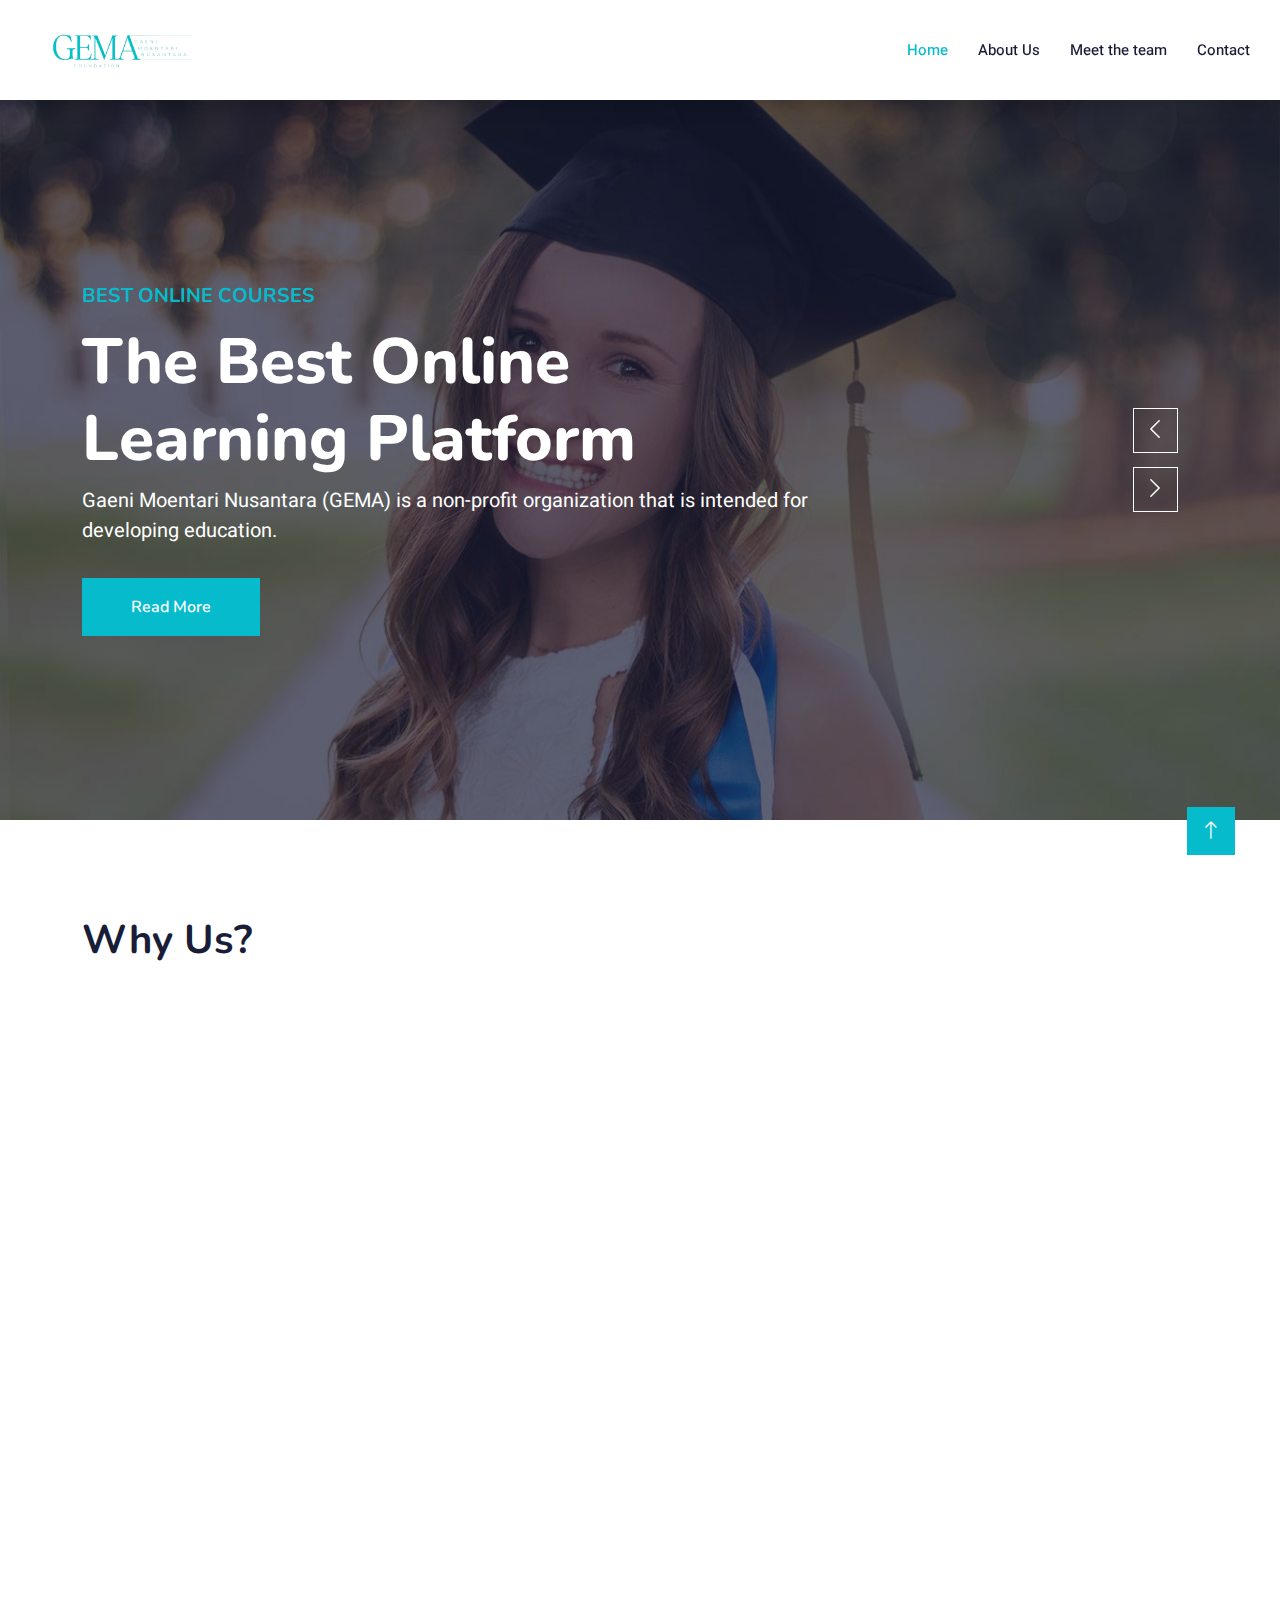
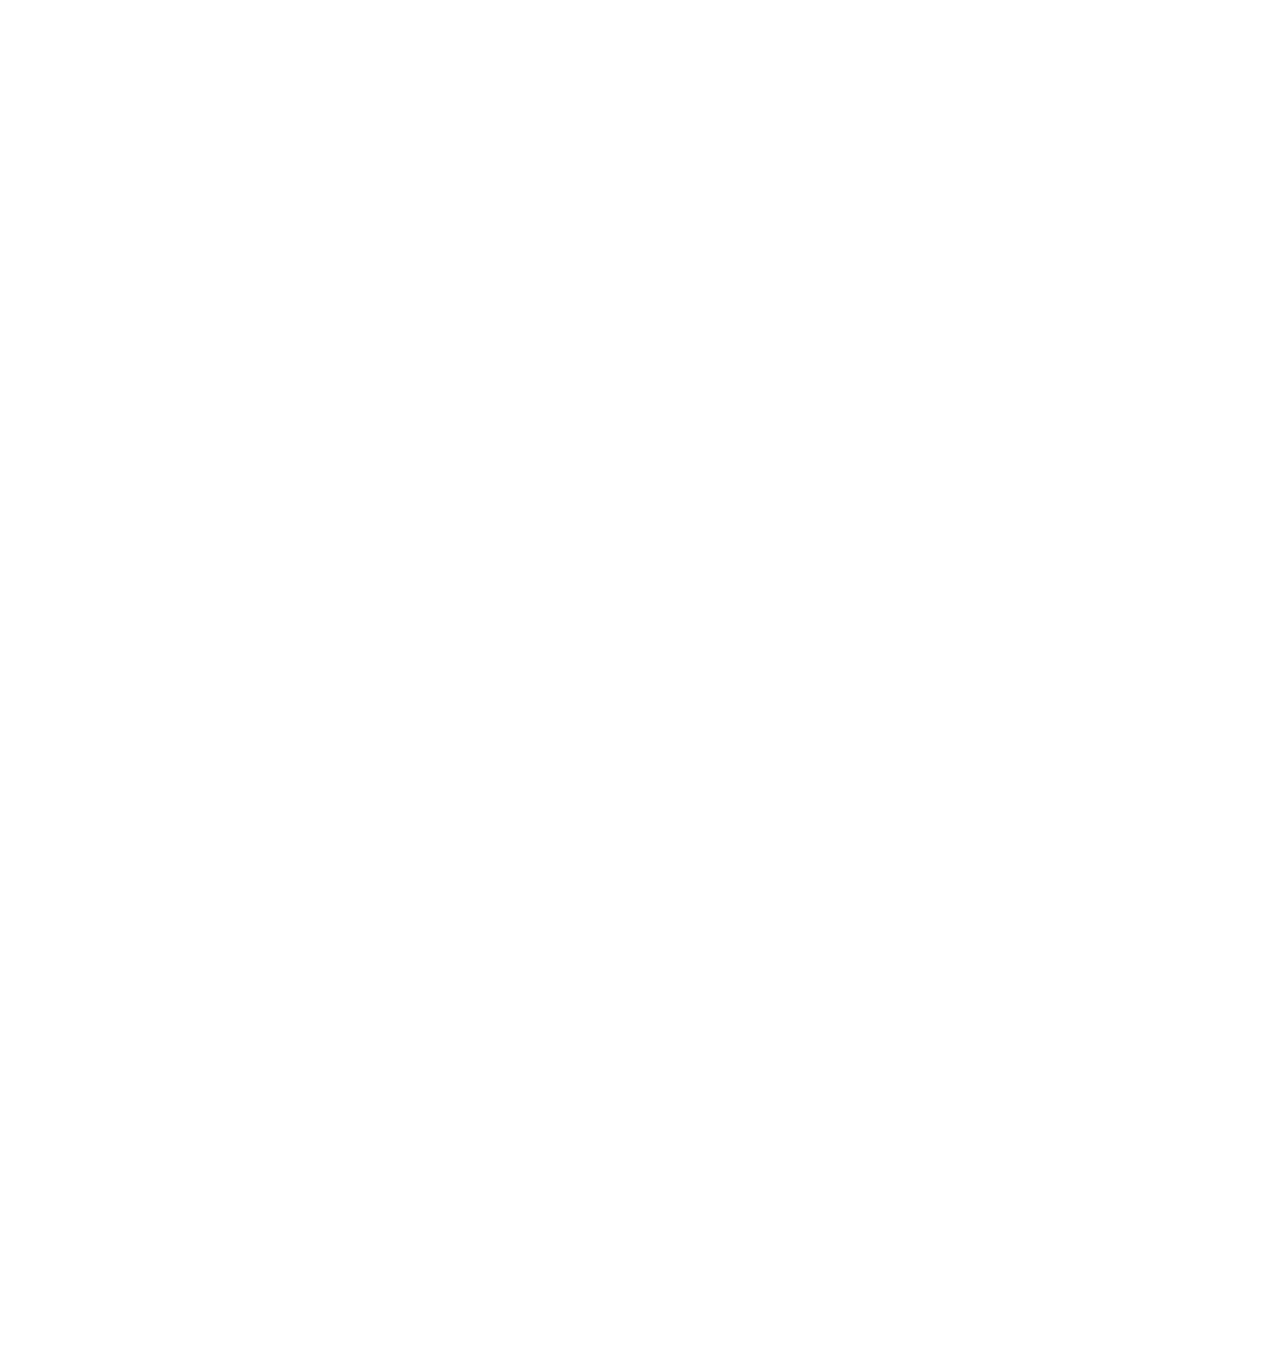
<file: index.html>
<!DOCTYPE html>
<html lang="en">
  <head>
    <meta charset="utf-8" />
    <title>Gema | Home</title>
    <meta content="width=device-width, initial-scale=1.0" name="viewport" />
    <meta content="" name="keywords" />
    <meta content="" name="description" />

    <!-- Favicon -->
    <link href="img/favicon.ico" rel="icon" />

    <!-- Google Web Fonts -->
    <link rel="preconnect" href="https://fonts.googleapis.com" />
    <link rel="preconnect" href="https://fonts.gstatic.com" crossorigin />
    <link
      href="https://fonts.googleapis.com/css2?family=Heebo:wght@400;500;600&family=Nunito:wght@600;700;800&display=swap"
      rel="stylesheet"
    />

    <!-- Icon Font Stylesheet -->
    <link
      href="https://cdnjs.cloudflare.com/ajax/libs/font-awesome/5.10.0/css/all.min.css"
      rel="stylesheet"
    />
    <link
      href="https://cdn.jsdelivr.net/npm/bootstrap-icons@1.4.1/font/bootstrap-icons.css"
      rel="stylesheet"
    />

    <!-- Libraries Stylesheet -->
    <link href="lib/animate/animate.min.css" rel="stylesheet" />
    <link href="lib/owlcarousel/assets/owl.carousel.min.css" rel="stylesheet" />

    <!-- Customized Bootstrap Stylesheet -->
    <link href="css/bootstrap.min.css" rel="stylesheet" />
    <link href="css/style.css" rel="stylesheet" />
  </head>

  <body>
    <!-- Spinner Start -->
    <div
      id="spinner"
      class="show bg-white position-fixed translate-middle w-100 vh-100 top-50 start-50 d-flex align-items-center justify-content-center"
    >
      <div
        class="spinner-border text-primary"
        style="width: 3rem; height: 3rem"
        role="status"
      >
        <span class="sr-only">Loading...</span>
      </div>
    </div>
    <!-- Spinner End -->

    <!-- Navbar Start -->
    <nav
      class="navbar navbar-expand-lg bg-white navbar-light shadow sticky-top p-0"
    >
      <a href="index.html">
        <img
          src="./img/gema.png"
          alt=""
          srcset=""
          class="navbar-brand d-flex align-items-center px-4 px-lg-5"
        />
      </a>
      <button
        type="button"
        class="navbar-toggler me-4"
        data-bs-toggle="collapse"
        data-bs-target="#navbarCollapse"
      >
        <span class="navbar-toggler-icon"></span>
      </button>
      <div class="collapse navbar-collapse" id="navbarCollapse">
        <div class="navbar-nav ms-auto p-4 p-lg-0">
          <a href="index.html" class="nav-item nav-link active">Home</a>
          <a href="about.html" class="nav-item nav-link">About Us</a>
          <a href="team.html" class="nav-item nav-link">Meet the team</a>
          <!-- <div class="nav-item dropdown">
                    <a href="#" class="nav-link dropdown-toggle" data-bs-toggle="dropdown">Pages</a>
                    <div class="dropdown-menu fade-down m-0">
                        <a href="team.html" class="dropdown-item">Our Team</a>
                        <a href="testimonial.html" class="dropdown-item">Testimonial</a>
                        <a href="404.html" class="dropdown-item">404 Page</a>
                    </div>
                </div> -->
          <a href="contact.html" class="nav-item nav-link">Contact</a>
        </div>
        <!-- <a href="" class="btn btn-primary py-4 px-lg-5 d-none d-lg-block">Join Now<i class="fa fa-arrow-right ms-3"></i></a> -->
      </div>
    </nav>
    <!-- Navbar End -->

    <!-- Carousel Start -->
    <div class="container-fluid p-0 mb-5">
      <div class="owl-carousel header-carousel position-relative">
        <div class="owl-carousel-item position-relative">
          <img class="img-fluid" src="img/carousel-1.jpg" alt="" />
          <div
            class="position-absolute top-0 start-0 w-100 h-100 d-flex align-items-center"
            style="background: rgba(24, 29, 56, 0.7)"
          >
            <div class="container">
              <div class="row justify-content-start">
                <div class="col-sm-10 col-lg-8">
                  <h5
                    class="text-primary text-uppercase mb-3 animated slideInDown"
                  >
                    Best Online Courses
                  </h5>
                  <h1 class="display-3 text-white animated slideInDown">
                    The Best Online Learning Platform
                  </h1>
                  <p class="fs-5 text-white mb-4 pb-2">
                    Gaeni Moentari Nusantara (GEMA) is a non-profit organization
                    that is intended for developing education.
                  </p>
                  <a
                    href="#"
                    class="btn btn-primary py-md-3 px-md-5 me-3 animated slideInLeft"
                    >Read More</a
                  >
                  <!-- <a href="" class="btn btn-light py-md-3 px-md-5 animated slideInRight">Join Now</a> -->
                </div>
              </div>
            </div>
          </div>
        </div>
        <div class="owl-carousel-item position-relative">
          <img class="img-fluid" src="img/carousel-2.jpg" alt="" />
          <div
            class="position-absolute top-0 start-0 w-100 h-100 d-flex align-items-center"
            style="background: rgba(24, 29, 56, 0.7)"
          >
            <div class="container">
              <div class="row justify-content-start">
                <div class="col-sm-10 col-lg-8">
                  <h5
                    class="text-primary text-uppercase mb-3 animated slideInDown"
                  >
                    Best Online Courses
                  </h5>
                  <h1 class="display-3 text-white animated slideInDown">
                    Get Educated Online From Your Home
                  </h1>
                  <p class="fs-5 text-white mb-4 pb-2">
                    Learning doesn't have to be face-to-face! GEMA serves an
                    online educational so you can learn anytime and anywhere
                    around the world.
                  </p>
                  <a
                    href="#"
                    class="btn btn-primary py-md-3 px-md-5 me-3 animated slideInLeft"
                    >Read More</a
                  >
                  <!-- <a href="" class="btn btn-light py-md-3 px-md-5 animated slideInRight">Join Now</a> -->
                </div>
              </div>
            </div>
          </div>
        </div>
      </div>
    </div>
    <!-- Carousel End -->

    <!-- Service Start -->
    <div class="container-xxl py-5">
      <div class="container">
        <h1 style="padding-bottom: 20px">Why Us?</h1>
        <div class="row g-4">
          <div class="col-lg-3 col-sm-6 wow fadeInUp" data-wow-delay="0.1s">
            <div class="service-item text-center pt-3">
              <div class="p-4">
                <i class="fa fa-3x fa-graduation-cap text-primary mb-4"></i>
                <h5 class="mb-3">Experienced Instructors</h5>
                <p>
                  Our Instructors are the best when it comes to what they do
                </p>
              </div>
            </div>
          </div>
          <div class="col-lg-3 col-sm-6 wow fadeInUp" data-wow-delay="0.3s">
            <div class="service-item text-center pt-3">
              <div class="p-4">
                <i class="fa fa-3x fa-globe text-primary mb-4"></i>
                <h5 class="mb-3">Online Classes</h5>
                <p>
                  No need to come to the places directly, just click on the link
                  and you'll be good to go!
                </p>
              </div>
            </div>
          </div>
          <div class="col-lg-3 col-sm-6 wow fadeInUp" data-wow-delay="0.5s">
            <div class="service-item text-center pt-3">
              <div class="p-4">
                <i class="fa fa-3x fa-home text-primary mb-4"></i>
                <h5 class="mb-3">Projects</h5>
                <p>
                  We'll be learning by doing! So it won't just pass through our
                  head and forget everything
                </p>
              </div>
            </div>
          </div>
          <div class="col-lg-3 col-sm-6 wow fadeInUp" data-wow-delay="0.7s">
            <div class="service-item text-center pt-3">
              <div class="p-4">
                <i class="fa fa-3x fa-book-open text-primary mb-4"></i>
                <h5 class="mb-3" id="about">Book Library</h5>
                <p>
                  Free book of guides given after you have followed the training
                  so you will not just forget what you have learned!
                </p>
              </div>
            </div>
          </div>
        </div>
      </div>
    </div>
    <!-- Service End -->

    <!-- About Start -->
    <div class="container-xxl py-5">
      <div class="container">
        <div class="row g-5">
          <div
            class="col-lg-6 wow fadeInUp"
            data-wow-delay="0.1s"
            style="min-height: 400px"
          >
            <div class="position-relative h-100">
              <img
                class="img-fluid position-absolute w-100 h-100"
                src="img/about.jpg"
                alt=""
                style="object-fit: cover"
              />
            </div>
          </div>
          <div class="col-lg-6 wow fadeInUp" data-wow-delay="0.3s">
            <h6 class="section-title bg-white text-start text-primary pe-3">
              About Us
            </h6>
            <h1 class="mb-4">Welcome to GEMA</h1>
            <p class="mb-4">
              GEMA is an education that engages in education including IT,
              Entrepreneur, Metaverse, etc. GEMA is a non-profit organization
              led by Gatot Hari Priowirjanto and Raka Fauzan Hatami.
            </p>
            <div class="row gy-2 gx-4 mb-4">
              <div class="col-sm-6">
                <p class="mb-0">
                  <i class="fa fa-arrow-right text-primary me-2"></i>Skilled
                  Instructors
                </p>
              </div>
              <div class="col-sm-6">
                <p class="mb-0">
                  <i class="fa fa-arrow-right text-primary me-2"></i>Online
                  Classes
                </p>
              </div>
              <div class="col-sm-6">
                <p class="mb-0">
                  <i class="fa fa-arrow-right text-primary me-2"></i
                  >International Certificate
                </p>
              </div>
              <div class="col-sm-6">
                <p class="mb-0">
                  <i class="fa fa-arrow-right text-primary me-2"></i>Skilled
                  Instructors
                </p>
              </div>
              <div class="col-sm-6">
                <p class="mb-0">
                  <i class="fa fa-arrow-right text-primary me-2"></i>Online
                  Classes
                </p>
              </div>
              <div class="col-sm-6">
                <p class="mb-0">
                  <i class="fa fa-arrow-right text-primary me-2"></i
                  >International Certificate
                </p>
              </div>
            </div>
            <a class="btn btn-primary py-3 px-5 mt-2" href="#">Read More</a>
          </div>
        </div>
      </div>
    </div>
    <!-- About End -->

    <!-- Categories Start -->
    <div class="container-xxl py-5 category">
      <div class="container">
        <div class="text-center wow fadeInUp" data-wow-delay="0.1s">
          <h6 class="section-title bg-white text-center text-primary px-3">
            Categories
          </h6>
          <h1 class="mb-5">Courses Categories</h1>
        </div>
        <div class="row g-3">
          <div class="col-lg-7 col-md-6">
            <div class="row g-3">
              <div class="col-lg-12 col-md-12 wow zoomIn" data-wow-delay="0.1s">
                <a class="position-relative d-block overflow-hidden" href="#">
                  <img class="img-fluid" src="img/cat-1.jpg" alt="" />
                  <div
                    class="bg-white text-center position-absolute bottom-0 end-0 py-2 px-3"
                    style="margin: 1px"
                  >
                    <h5 class="m-0">Web Design</h5>
                    <small class="text-primary">49 Courses</small>
                  </div>
                </a>
              </div>
              <div class="col-lg-6 col-md-12 wow zoomIn" data-wow-delay="0.3s">
                <a class="position-relative d-block overflow-hidden" href="#">
                  <img class="img-fluid" src="img/cat-2.jpg" alt="" />
                  <div
                    class="bg-white text-center position-absolute bottom-0 end-0 py-2 px-3"
                    style="margin: 1px"
                  >
                    <h5 class="m-0">Graphic Design</h5>
                    <small class="text-primary">49 Courses</small>
                  </div>
                </a>
              </div>
              <div class="col-lg-6 col-md-12 wow zoomIn" data-wow-delay="0.5s">
                <a class="position-relative d-block overflow-hidden" href="#">
                  <img class="img-fluid" src="img/cat-3.jpg" alt="" />
                  <div
                    class="bg-white text-center position-absolute bottom-0 end-0 py-2 px-3"
                    style="margin: 1px"
                  >
                    <h5 class="m-0">Video Editing</h5>
                    <small class="text-primary">49 Courses</small>
                  </div>
                </a>
              </div>
            </div>
          </div>
          <div
            class="col-lg-5 col-md-6 wow zoomIn"
            data-wow-delay="0.7s"
            style="min-height: 350px"
          >
            <a class="position-relative d-block h-100 overflow-hidden" href="#">
              <img
                class="img-fluid position-absolute w-100 h-100"
                src="img/cat-4.jpg"
                alt=""
                style="object-fit: cover"
              />
              <div
                class="bg-white text-center position-absolute bottom-0 end-0 py-2 px-3"
                style="margin: 1px"
              >
                <h5 class="m-0">Online Marketing</h5>
                <small class="text-primary">49 Courses</small>
              </div>
            </a>
          </div>
        </div>
      </div>
    </div>
    <!-- Categories Start -->

    <!-- Footer Start -->
    <div
      class="container-fluid bg-dark text-light footer pt-5 mt-5 wow fadeIn"
      data-wow-delay="0.1s"
    >
      <div class="container py-5">
        <div class="row g-5">
          <div class="col-lg-3 col-md-6">
            <h4 class="text-white mb-3">Quick Link</h4>
            <a class="btn btn-link" href="#">About Us</a>
            <a class="btn btn-link" href="#">Contact Us</a>
          </div>
          <div class="col-lg-3 col-md-6">
            <h4 class="text-white mb-3" style="padding-bottom: 0px">Contact</h4>
            <p class="mb-2">
              <i class="fa fa-map-marker-alt me-3"></i>Jl. Kebon Bibit Barat I
              No. 2
            </p>
            <p class="mb-2">
              <i class="fa fa-phone-alt me-3"></i>+012 345 67890
            </p>
            <p class="mb-2">
              <i class="fa fa-envelope me-3"></i>info@gaeni.org
            </p>
            <div class="d-flex pt-2">
              <a class="btn btn-outline-light btn-social" href="#"
                ><i class="fab fa-twitter"></i
              ></a>
              <a class="btn btn-outline-light btn-social" href="#"
                ><i class="fab fa-facebook-f"></i
              ></a>
              <a class="btn btn-outline-light btn-social" href="#"
                ><i class="fab fa-youtube"></i
              ></a>
              <a class="btn btn-outline-light btn-social" href="#"
                ><i class="fab fa-linkedin-in"></i
              ></a>
            </div>
          </div>
          <div class="col-lg-3 col-md-6">
            <h4 class="text-white mb-3">Gallery</h4>
            <div class="row g-2 pt-2">
              <div class="col-4">
                <img
                  class="img-fluid bg-light p-1"
                  src="img/course-1.jpg"
                  alt=""
                />
              </div>
              <div class="col-4">
                <img
                  class="img-fluid bg-light p-1"
                  src="img/course-2.jpg"
                  alt=""
                />
              </div>
              <div class="col-4">
                <img
                  class="img-fluid bg-light p-1"
                  src="img/course-3.jpg"
                  alt=""
                />
              </div>
              <div class="col-4">
                <img
                  class="img-fluid bg-light p-1"
                  src="img/course-2.jpg"
                  alt=""
                />
              </div>
              <div class="col-4">
                <img
                  class="img-fluid bg-light p-1"
                  src="img/course-3.jpg"
                  alt=""
                />
              </div>
              <div class="col-4">
                <img
                  class="img-fluid bg-light p-1"
                  src="img/course-1.jpg"
                  alt=""
                />
              </div>
            </div>
          </div>
        </div>
      </div>
      <div class="container">
        <div class="copyright">
          <div class="row">
            <div class="col-md-6 text-center text-md-start mb-3 mb-md-0"></div>
            <div class="col-md-6 text-center text-md-end">
              <div class="footer-menu">
                <a href="#">Home</a>
                <a href="#">Cookies</a>
                <a href="#">Help</a>
                <a href="#">FQAs</a>
              </div>
            </div>
          </div>
        </div>
      </div>
    </div>
    <!-- Footer End -->

    <!-- Back to Top -->
    <a href="#" class="btn btn-lg btn-primary btn-lg-square back-to-top"
      ><i class="bi bi-arrow-up"></i
    ></a>

    <!-- JavaScript Libraries -->
    <script src="https://code.jquery.com/jquery-3.4.1.min.js"></script>
    <script src="https://cdn.jsdelivr.net/npm/bootstrap@5.0.0/dist/js/bootstrap.bundle.min.js"></script>
    <script src="lib/wow/wow.min.js"></script>
    <script src="lib/easing/easing.min.js"></script>
    <script src="lib/waypoints/waypoints.min.js"></script>
    <script src="lib/owlcarousel/owl.carousel.min.js"></script>

    <!-- Template Javascript -->
    <script src="js/main.js"></script>
  </body>
</html>
</file>
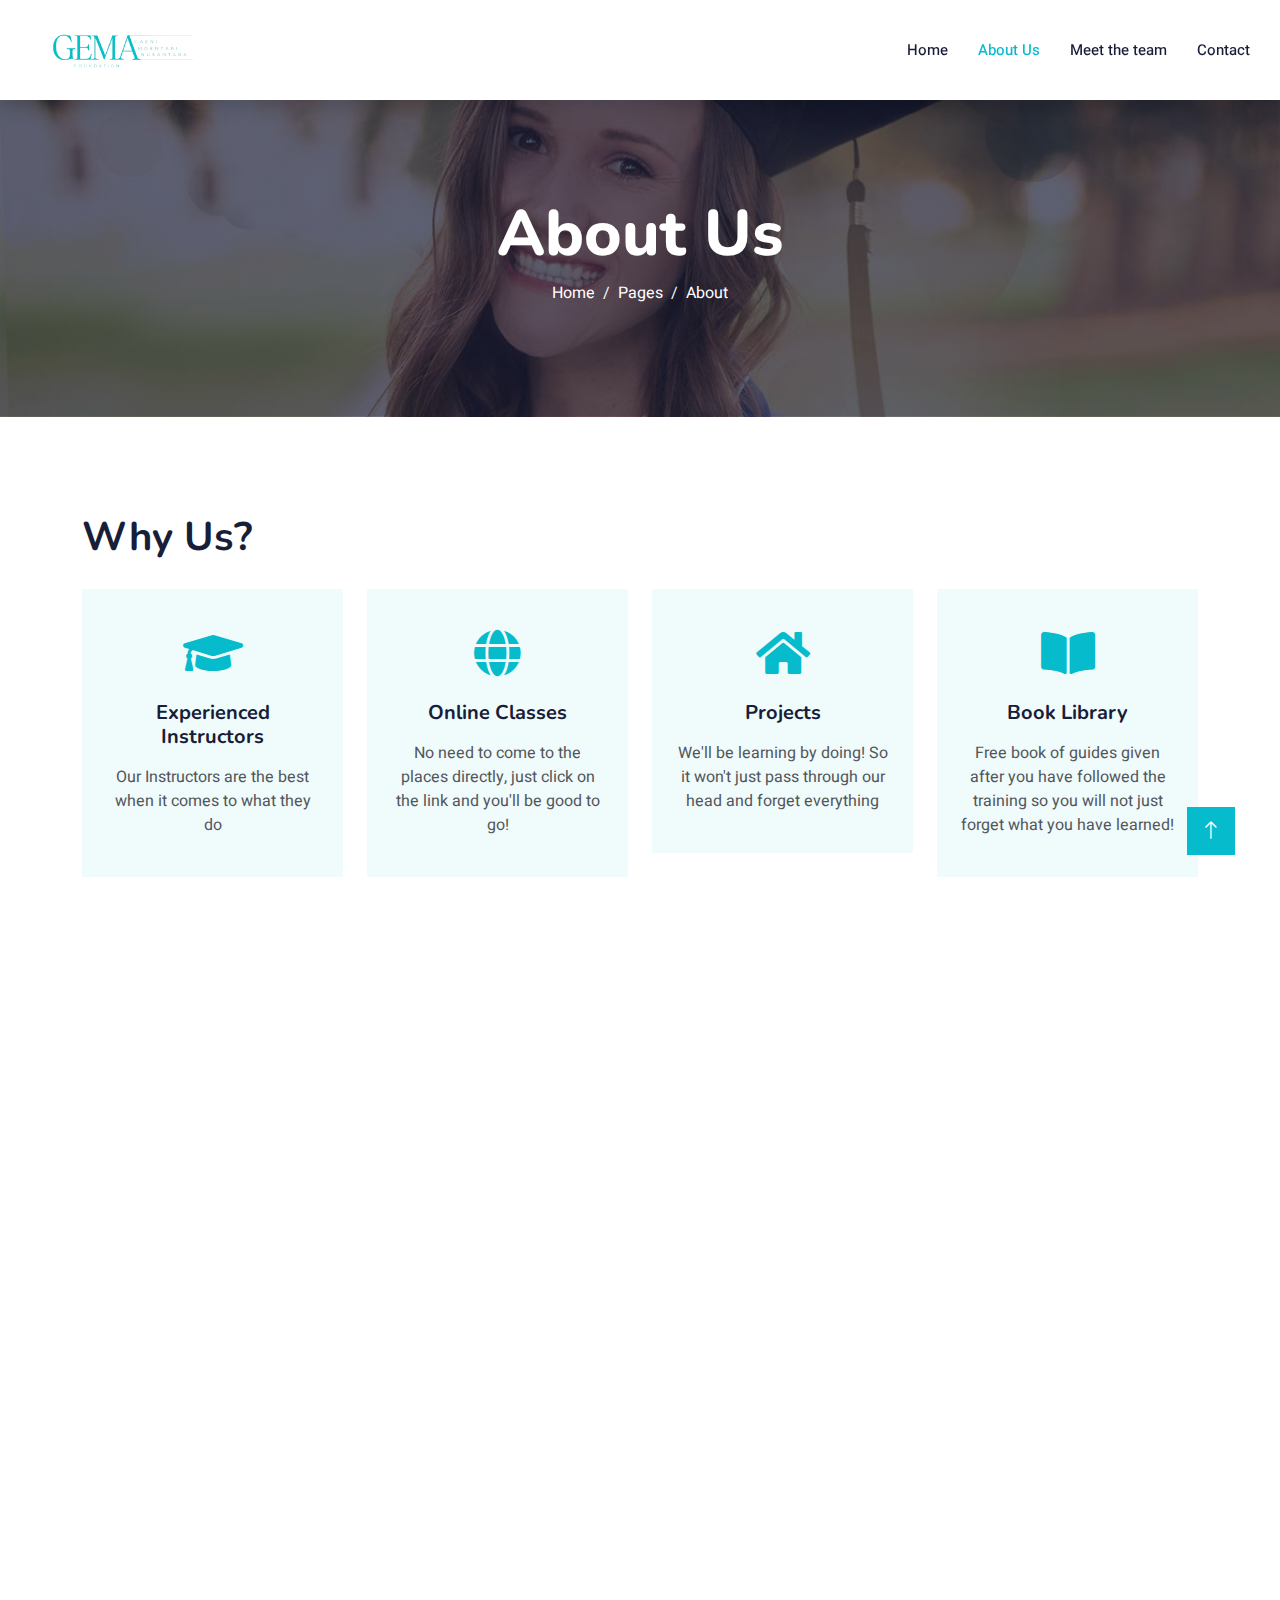
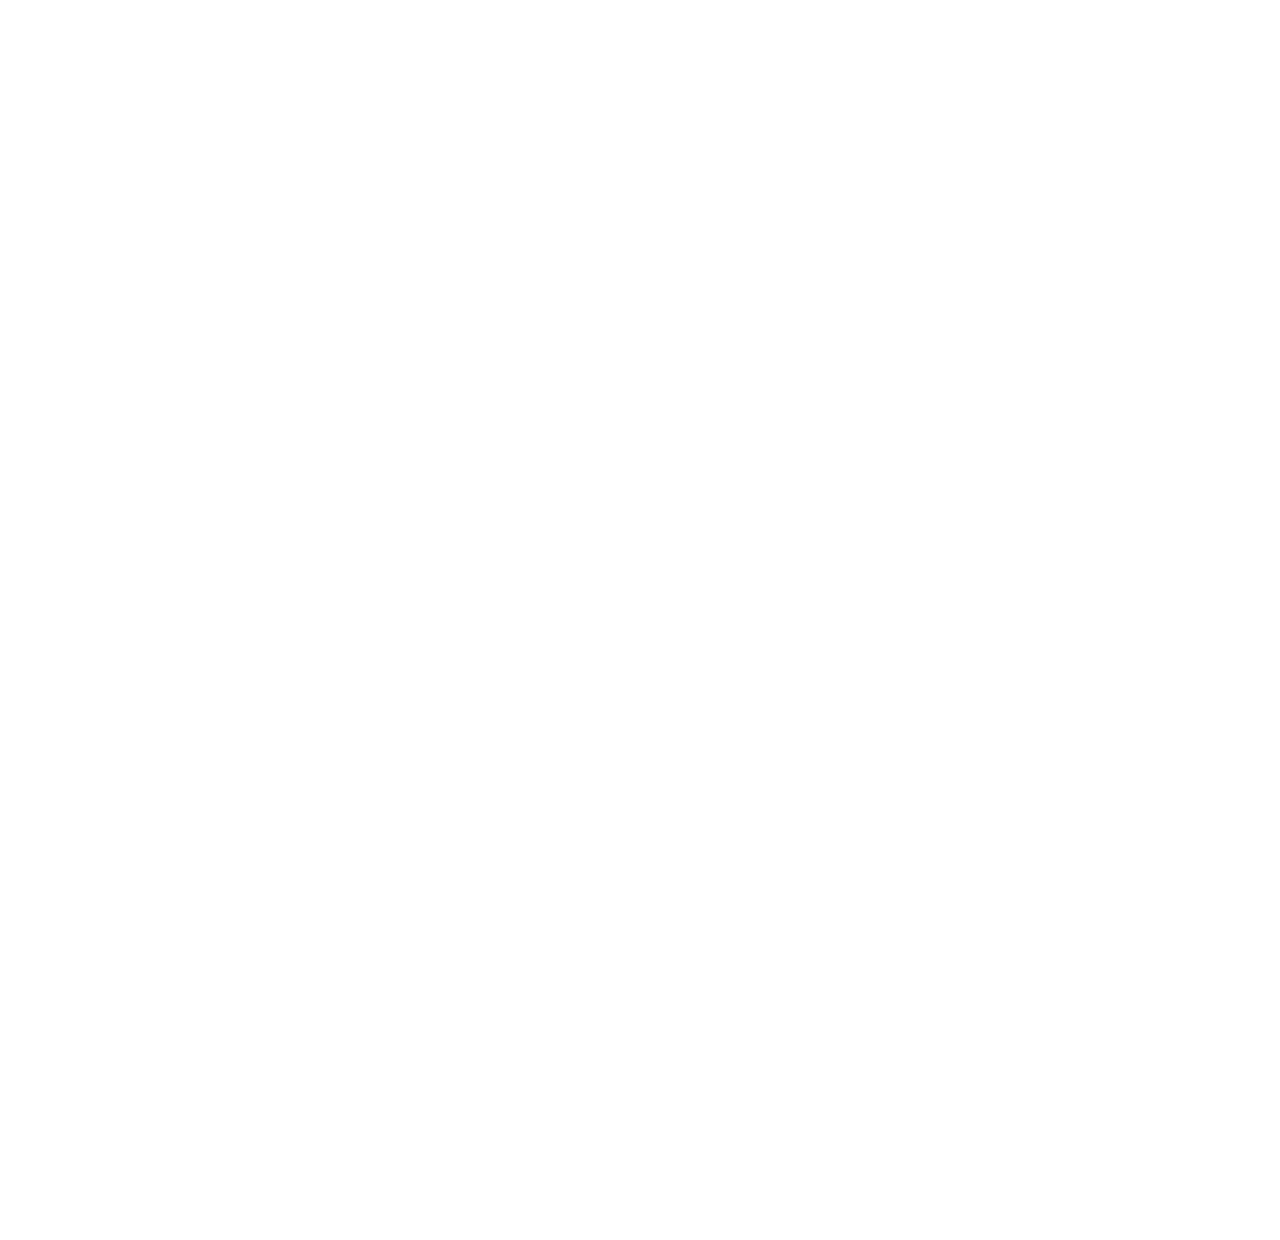
<file: about.html>
<!DOCTYPE html>
<html lang="en">
  <head>
    <meta charset="utf-8" />
    <title>Gema | About</title>
    <meta content="width=device-width, initial-scale=1.0" name="viewport" />
    <meta content="" name="keywords" />
    <meta content="" name="description" />

    <!-- Favicon -->
    <link href="img/favicon.ico" rel="icon" />

    <!-- Google Web Fonts -->
    <link rel="preconnect" href="https://fonts.googleapis.com" />
    <link rel="preconnect" href="https://fonts.gstatic.com" crossorigin />
    <link
      href="https://fonts.googleapis.com/css2?family=Heebo:wght@400;500;600&family=Nunito:wght@600;700;800&display=swap"
      rel="stylesheet"
    />

    <!-- Icon Font Stylesheet -->
    <link
      href="https://cdnjs.cloudflare.com/ajax/libs/font-awesome/5.10.0/css/all.min.css"
      rel="stylesheet"
    />
    <link
      href="https://cdn.jsdelivr.net/npm/bootstrap-icons@1.4.1/font/bootstrap-icons.css"
      rel="stylesheet"
    />

    <!-- Libraries Stylesheet -->
    <link href="lib/animate/animate.min.css" rel="stylesheet" />
    <link href="lib/owlcarousel/assets/owl.carousel.min.css" rel="stylesheet" />

    <!-- Customized Bootstrap Stylesheet -->
    <link href="css/bootstrap.min.css" rel="stylesheet" />

    <!-- Template Stylesheet -->
    <link href="css/style.css" rel="stylesheet" />
  </head>

  <body>
    <!-- Spinner Start -->
    <div
      id="spinner"
      class="show bg-white position-fixed translate-middle w-100 vh-100 top-50 start-50 d-flex align-items-center justify-content-center"
    >
      <div
        class="spinner-border text-primary"
        style="width: 3rem; height: 3rem"
        role="status"
      >
        <span class="sr-only">Loading...</span>
      </div>
    </div>
    <!-- Spinner End -->

    <!-- Navbar Start -->
    <!-- Navbar Start -->
    <nav
      class="navbar navbar-expand-lg bg-white navbar-light shadow sticky-top p-0"
    >
      <a href="index.html">
        <img
          src="./img/gema.png"
          alt=""
          srcset=""
          class="navbar-brand d-flex align-items-center px-4 px-lg-5"
        />
      </a>
      <button
        type="button"
        class="navbar-toggler me-4"
        data-bs-toggle="collapse"
        data-bs-target="#navbarCollapse"
      >
        <span class="navbar-toggler-icon"></span>
      </button>
      <div class="collapse navbar-collapse" id="navbarCollapse">
        <div class="navbar-nav ms-auto p-4 p-lg-0">
          <a href="index.html" class="nav-item nav-link">Home</a>
          <a href="about.html" class="nav-item nav-link active">About Us</a>
          <a href="team.html" class="nav-item nav-link">Meet the team</a>
          <!-- <div class="nav-item dropdown">
                    <a href="#" class="nav-link dropdown-toggle" data-bs-toggle="dropdown">Pages</a>
                    <div class="dropdown-menu fade-down m-0">
                        <a href="team.html" class="dropdown-item">Our Team</a>
                        <a href="testimonial.html" class="dropdown-item">Testimonial</a>
                        <a href="404.html" class="dropdown-item">404 Page</a>
                    </div>
                </div> -->
          <a href="contact.html" class="nav-item nav-link">Contact</a>
        </div>
        <!-- <a href="#" class="btn btn-primary py-4 px-lg-5 d-none d-lg-block">Join Now<i class="fa fa-arrow-right ms-3"></i></a> -->
      </div>
    </nav>
    <!-- Navbar End -->

    <!-- Navbar End -->

    <!-- Header Start -->
    <div class="container-fluid bg-primary py-5 mb-5 page-header">
      <div class="container py-5">
        <div class="row justify-content-center">
          <div class="col-lg-10 text-center">
            <h1 class="display-3 text-white animated slideInDown">About Us</h1>
            <nav aria-label="breadcrumb">
              <ol class="breadcrumb justify-content-center">
                <li class="breadcrumb-item">
                  <a class="text-white" href="#">Home</a>
                </li>
                <li class="breadcrumb-item">
                  <a class="text-white" href="#">Pages</a>
                </li>
                <li
                  class="breadcrumb-item text-white active"
                  aria-current="page"
                >
                  About
                </li>
              </ol>
            </nav>
          </div>
        </div>
      </div>
    </div>
    <!-- Header End -->

    <!-- Service Start -->
    <div class="container-xxl py-5">
      <div class="container">
        <h1 style="padding-bottom: 20px">Why Us?</h1>
        <div class="row g-4">
          <div class="col-lg-3 col-sm-6 wow fadeInUp" data-wow-delay="0.1s">
            <div class="service-item text-center pt-3">
              <div class="p-4">
                <i class="fa fa-3x fa-graduation-cap text-primary mb-4"></i>
                <h5 class="mb-3">Experienced Instructors</h5>
                <p>
                  Our Instructors are the best when it comes to what they do
                </p>
              </div>
            </div>
          </div>
          <div class="col-lg-3 col-sm-6 wow fadeInUp" data-wow-delay="0.3s">
            <div class="service-item text-center pt-3">
              <div class="p-4">
                <i class="fa fa-3x fa-globe text-primary mb-4"></i>
                <h5 class="mb-3">Online Classes</h5>
                <p>
                  No need to come to the places directly, just click on the link
                  and you'll be good to go!
                </p>
              </div>
            </div>
          </div>
          <div class="col-lg-3 col-sm-6 wow fadeInUp" data-wow-delay="0.5s">
            <div class="service-item text-center pt-3">
              <div class="p-4">
                <i class="fa fa-3x fa-home text-primary mb-4"></i>
                <h5 class="mb-3">Projects</h5>
                <p>
                  We'll be learning by doing! So it won't just pass through our
                  head and forget everything
                </p>
              </div>
            </div>
          </div>
          <div class="col-lg-3 col-sm-6 wow fadeInUp" data-wow-delay="0.7s">
            <div class="service-item text-center pt-3">
              <div class="p-4">
                <i class="fa fa-3x fa-book-open text-primary mb-4"></i>
                <h5 class="mb-3" id="about">Book Library</h5>
                <p>
                  Free book of guides given after you have followed the training
                  so you will not just forget what you have learned!
                </p>
              </div>
            </div>
          </div>
        </div>
      </div>
    </div>
    <!-- Service End -->

    <!-- About Start -->
    <div class="container-xxl py-5">
      <div class="container">
        <div class="row g-5">
          <div
            class="col-lg-6 wow fadeInUp"
            data-wow-delay="0.1s"
            style="min-height: 400px"
          >
            <div class="position-relative h-100">
              <img
                class="img-fluid position-absolute w-100 h-100"
                src="img/about.jpg"
                alt=""
                style="object-fit: cover"
              />
            </div>
          </div>
          <div class="col-lg-6 wow fadeInUp" data-wow-delay="0.3s">
            <h6 class="section-title bg-white text-start text-primary pe-3">
              About Us
            </h6>
            <h1 class="mb-4">Welcome to GEMA</h1>
            <p class="mb-4">
              GEMA is an education that engages in education including IT,
              Entrepreneur, Metaverse, etc. GEMA is a non-profit organization
              led by Gatot Hari Priowirjanto and Raka Fauzan Hatami.
            </p>
            <div class="row gy-2 gx-4 mb-4">
              <div class="col-sm-6">
                <p class="mb-0">
                  <i class="fa fa-arrow-right text-primary me-2"></i>Skilled
                  Instructors
                </p>
              </div>
              <div class="col-sm-6">
                <p class="mb-0">
                  <i class="fa fa-arrow-right text-primary me-2"></i>Online
                  Classes
                </p>
              </div>
              <div class="col-sm-6">
                <p class="mb-0">
                  <i class="fa fa-arrow-right text-primary me-2"></i
                  >International Certificate
                </p>
              </div>
              <div class="col-sm-6">
                <p class="mb-0">
                  <i class="fa fa-arrow-right text-primary me-2"></i>Skilled
                  Instructors
                </p>
              </div>
              <div class="col-sm-6">
                <p class="mb-0">
                  <i class="fa fa-arrow-right text-primary me-2"></i>Online
                  Classes
                </p>
              </div>
              <div class="col-sm-6">
                <p class="mb-0">
                  <i class="fa fa-arrow-right text-primary me-2"></i
                  >International Certificate
                </p>
              </div>
            </div>
            <a class="btn btn-primary py-3 px-5 mt-2" href="#">Read More</a>
          </div>
        </div>
      </div>
    </div>
    <!-- About End -->

    <!-- Team Start -->
    <div class="container-xxl py-5">
      <div class="container">
        <div class="text-center wow fadeInUp" data-wow-delay="0.1s">
          <h6 class="section-title bg-white text-center text-primary px-3">
            Instructors
          </h6>
          <h1 class="mb-5">Expert Instructors</h1>
        </div>
        <div class="row g-4">
          <div class="col-lg-3 col-md-6 wow fadeInUp" data-wow-delay="0.1s">
            <div class="team-item bg-light">
              <div class="overflow-hidden">
                <img class="img-fluid" src="img/ghp_square.png" alt="" />
              </div>
              <div
                class="position-relative d-flex justify-content-center"
                style="margin-top: -23px"
              ></div>
              <div class="text-center p-4 mt-3">
                <h5 class="mb-0">Gatot Hari Priowirjanto</h5>
                <small>Chairman</small>
              </div>
            </div>
          </div>
          <div class="col-lg-3 col-md-6 wow fadeInUp" data-wow-delay="0.3s">
            <div class="team-item bg-light">
              <div class="overflow-hidden">
                <img class="img-fluid" src="img/bu-enni_square.jpeg" alt="" />
              </div>
              <div
                class="position-relative d-flex justify-content-center"
                style="margin-top: -23px"
              ></div>
              <div class="text-center p-4 mt-3">
                <h5 class="mb-0">Enni Soerjati Priowirjanto</h5>
                <small>Vice Chairman I</small>
              </div>
            </div>
          </div>
          <div class="col-lg-3 col-md-6 wow fadeInUp" data-wow-delay="0.5s">
            <div class="team-item bg-light">
              <div class="overflow-hidden">
                <img class="img-fluid" src="img/pak-sis_square.jpeg" alt="" />
              </div>
              <div
                class="position-relative d-flex justify-content-center"
                style="margin-top: -23px"
              ></div>
              <div class="text-center p-4 mt-3">
                <h5 class="mb-0">Siswoyo</h5>
                <small>Vice Chairman II</small>
              </div>
            </div>
          </div>
          <div class="col-lg-3 col-md-6 wow fadeInUp" data-wow-delay="0.7s">
            <div class="team-item bg-light">
              <div class="overflow-hidden">
                <img
                  class="img-fluid"
                  src="img/raka-fauzan-hatami_square.png"
                  alt=""
                />
              </div>
              <div
                class="position-relative d-flex justify-content-center"
                style="margin-top: -23px"
              ></div>
              <div class="text-center p-4 mt-3">
                <h5 class="mb-0">Raka Fauzan Hatami</h5>
                <small>President</small>
              </div>
            </div>
          </div>
          <div class="col-lg-3 col-md-6 wow fadeInUp" data-wow-delay="0.1s">
            <div class="team-item bg-light">
              <div class="overflow-hidden">
                <img class="img-fluid" src="img/pak-sena_square.jpeg" alt="" />
              </div>
              <div
                class="position-relative d-flex justify-content-center"
                style="margin-top: -23px"
              ></div>
              <div class="text-center p-4 mt-3">
                <h5 class="mb-0">Sena Lingga Saputra</h5>
                <small>Secretary</small>
              </div>
            </div>
          </div>
        </div>
      </div>
    </div>
    <!-- Team End -->

    <!-- Footer Start -->
    <div
      class="container-fluid bg-dark text-light footer pt-5 mt-5 wow fadeIn"
      data-wow-delay="0.1s"
    >
      <div class="container py-5">
        <div class="row g-5">
          <div class="col-lg-3 col-md-6">
            <h4 class="text-white mb-3">Quick Link</h4>
            <a class="btn btn-link" href="#">About Us</a>
            <a class="btn btn-link" href="#">Contact Us</a>
          </div>
          <div class="col-lg-3 col-md-6">
            <h4 class="text-white mb-3" style="padding-bottom: 0px">Contact</h4>
            <p class="mb-2">
              <i class="fa fa-map-marker-alt me-3"></i>Jl. Kebon Bibit Barat I
              No. 2
            </p>
            <p class="mb-2">
              <i class="fa fa-phone-alt me-3"></i>+012 345 67890
            </p>
            <p class="mb-2">
              <i class="fa fa-envelope me-3"></i>info@gaeni.org
            </p>
            <div class="d-flex pt-2">
              <a class="btn btn-outline-light btn-social" href="#"
                ><i class="fab fa-twitter"></i
              ></a>
              <a class="btn btn-outline-light btn-social" href="#"
                ><i class="fab fa-facebook-f"></i
              ></a>
              <a class="btn btn-outline-light btn-social" href="#"
                ><i class="fab fa-youtube"></i
              ></a>
              <a class="btn btn-outline-light btn-social" href="#"
                ><i class="fab fa-linkedin-in"></i
              ></a>
            </div>
          </div>
          <div class="col-lg-3 col-md-6">
            <h4 class="text-white mb-3">Gallery</h4>
            <div class="row g-2 pt-2">
              <div class="col-4">
                <img
                  class="img-fluid bg-light p-1"
                  src="img/course-1.jpg"
                  alt=""
                />
              </div>
              <div class="col-4">
                <img
                  class="img-fluid bg-light p-1"
                  src="img/course-2.jpg"
                  alt=""
                />
              </div>
              <div class="col-4">
                <img
                  class="img-fluid bg-light p-1"
                  src="img/course-3.jpg"
                  alt=""
                />
              </div>
              <div class="col-4">
                <img
                  class="img-fluid bg-light p-1"
                  src="img/course-2.jpg"
                  alt=""
                />
              </div>
              <div class="col-4">
                <img
                  class="img-fluid bg-light p-1"
                  src="img/course-3.jpg"
                  alt=""
                />
              </div>
              <div class="col-4">
                <img
                  class="img-fluid bg-light p-1"
                  src="img/course-1.jpg"
                  alt=""
                />
              </div>
            </div>
          </div>
        </div>
      </div>
      <div class="container">
        <div class="copyright">
          <div class="row">
            <div class="col-md-6 text-center text-md-start mb-3 mb-md-0"></div>
            <div class="col-md-6 text-center text-md-end">
              <div class="footer-menu">
                <a href="#">Home</a>
                <a href="#">Cookies</a>
                <a href="#">Help</a>
                <a href="#">FQAs</a>
              </div>
            </div>
          </div>
        </div>
      </div>
    </div>
    <!-- Footer End -->

    <!-- Back to Top -->
    <a href="#" class="btn btn-lg btn-primary btn-lg-square back-to-top"
      ><i class="bi bi-arrow-up"></i
    ></a>

    <!-- JavaScript Libraries -->
    <script src="https://code.jquery.com/jquery-3.4.1.min.js"></script>
    <script src="https://cdn.jsdelivr.net/npm/bootstrap@5.0.0/dist/js/bootstrap.bundle.min.js"></script>
    <script src="lib/wow/wow.min.js"></script>
    <script src="lib/easing/easing.min.js"></script>
    <script src="lib/waypoints/waypoints.min.js"></script>
    <script src="lib/owlcarousel/owl.carousel.min.js"></script>

    <!-- Template Javascript -->
    <script src="js/main.js"></script>
  </body>
</html>
</file>
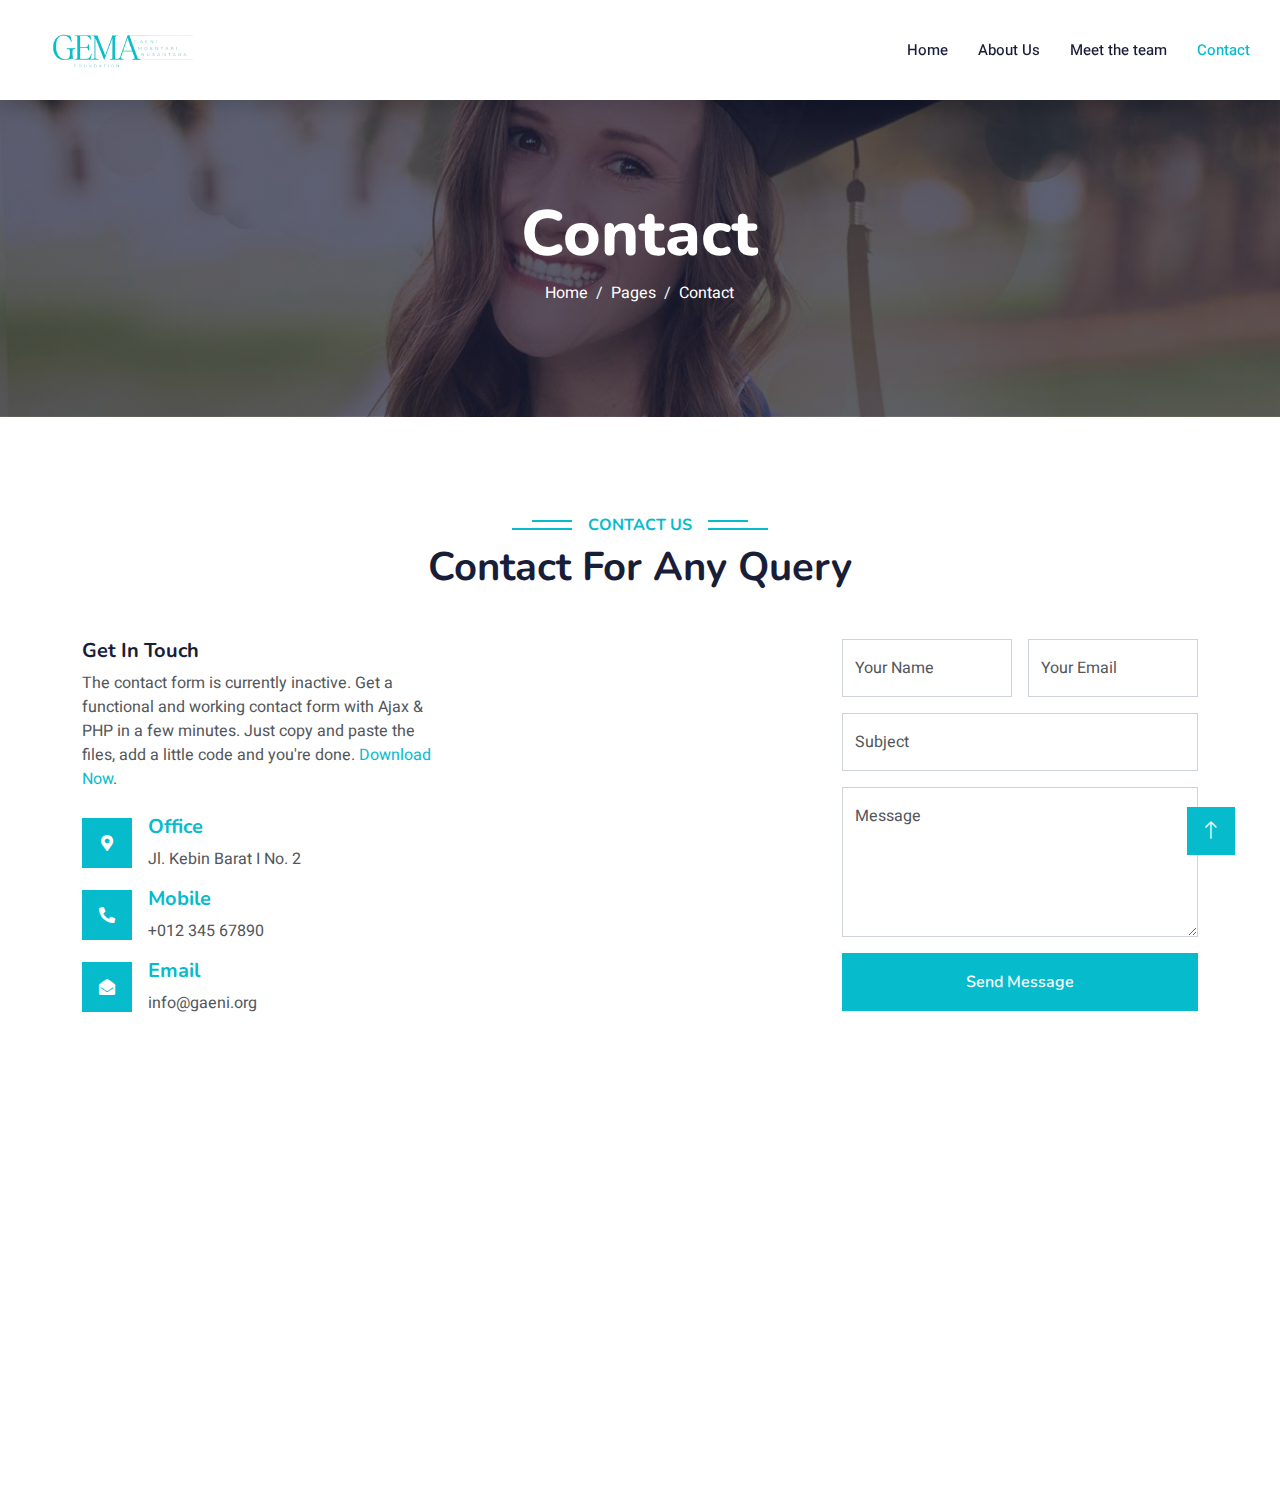
<file: contact.html>
<!DOCTYPE html>
<html lang="en">
  <head>
    <meta charset="utf-8" />
    <title>Gema | Contact</title>
    <meta content="width=device-width, initial-scale=1.0" name="viewport" />
    <meta content="" name="keywords" />
    <meta content="" name="description" />

    <!-- Favicon -->
    <link href="img/favicon.ico" rel="icon" />

    <!-- Google Web Fonts -->
    <link rel="preconnect" href="https://fonts.googleapis.com" />
    <link rel="preconnect" href="https://fonts.gstatic.com" crossorigin />
    <link
      href="https://fonts.googleapis.com/css2?family=Heebo:wght@400;500;600&family=Nunito:wght@600;700;800&display=swap"
      rel="stylesheet"
    />

    <!-- Icon Font Stylesheet -->
    <link
      href="https://cdnjs.cloudflare.com/ajax/libs/font-awesome/5.10.0/css/all.min.css"
      rel="stylesheet"
    />
    <link
      href="https://cdn.jsdelivr.net/npm/bootstrap-icons@1.4.1/font/bootstrap-icons.css"
      rel="stylesheet"
    />

    <!-- Libraries Stylesheet -->
    <link href="lib/animate/animate.min.css" rel="stylesheet" />
    <link href="lib/owlcarousel/assets/owl.carousel.min.css" rel="stylesheet" />

    <!-- Customized Bootstrap Stylesheet -->
    <link href="css/bootstrap.min.css" rel="stylesheet" />

    <!-- Template Stylesheet -->
    <link href="css/style.css" rel="stylesheet" />
  </head>

  <body>
    <!-- Spinner Start -->
    <div
      id="spinner"
      class="show bg-white position-fixed translate-middle w-100 vh-100 top-50 start-50 d-flex align-items-center justify-content-center"
    >
      <div
        class="spinner-border text-primary"
        style="width: 3rem; height: 3rem"
        role="status"
      >
        <span class="sr-only">Loading...</span>
      </div>
    </div>
    <!-- Spinner End -->

    <!-- Navbar Start -->
    <nav
      class="navbar navbar-expand-lg bg-white navbar-light shadow sticky-top p-0"
    >
      <a href="index.html">
        <img
          src="./img/gema.png"
          alt=""
          srcset=""
          class="navbar-brand d-flex align-items-center px-4 px-lg-5"
        />
      </a>
      <button
        type="button"
        class="navbar-toggler me-4"
        data-bs-toggle="collapse"
        data-bs-target="#navbarCollapse"
      >
        <span class="navbar-toggler-icon"></span>
      </button>
      <div class="collapse navbar-collapse" id="navbarCollapse">
        <div class="navbar-nav ms-auto p-4 p-lg-0">
          <a href="index.html" class="nav-item nav-link">Home</a>
          <a href="about.html" class="nav-item nav-link">About Us</a>
          <a href="team.html" class="nav-item nav-link">Meet the team</a>
          <!-- <div class="nav-item dropdown">
                    <a href="#" class="nav-link dropdown-toggle" data-bs-toggle="dropdown">Pages</a>
                    <div class="dropdown-menu fade-down m-0">
                        <a href="team.html" class="dropdown-item">Our Team</a>
                        <a href="testimonial.html" class="dropdown-item">Testimonial</a>
                        <a href="404.html" class="dropdown-item">404 Page</a>
                    </div>
                </div> -->
          <a href="contact.html" class="nav-item nav-link active">Contact</a>
        </div>
        <!-- <a href="" class="btn btn-primary py-4 px-lg-5 d-none d-lg-block">Join Now<i class="fa fa-arrow-right ms-3"></i></a> -->
      </div>
    </nav>
    <!-- Navbar End -->

    <!-- Header Start -->
    <div class="container-fluid bg-primary py-5 mb-5 page-header">
      <div class="container py-5">
        <div class="row justify-content-center">
          <div class="col-lg-10 text-center">
            <h1 class="display-3 text-white animated slideInDown">Contact</h1>
            <nav aria-label="breadcrumb">
              <ol class="breadcrumb justify-content-center">
                <li class="breadcrumb-item">
                  <a class="text-white" href="#">Home</a>
                </li>
                <li class="breadcrumb-item">
                  <a class="text-white" href="#">Pages</a>
                </li>
                <li
                  class="breadcrumb-item text-white active"
                  aria-current="page"
                >
                  Contact
                </li>
              </ol>
            </nav>
          </div>
        </div>
      </div>
    </div>
    <!-- Header End -->

    <!-- Contact Start -->
    <div class="container-xxl py-5">
      <div class="container">
        <div class="text-center wow fadeInUp" data-wow-delay="0.1s">
          <h6 class="section-title bg-white text-center text-primary px-3">
            Contact Us
          </h6>
          <h1 class="mb-5">Contact For Any Query</h1>
        </div>
        <div class="row g-4">
          <div class="col-lg-4 col-md-6 wow fadeInUp" data-wow-delay="0.1s">
            <h5>Get In Touch</h5>
            <p class="mb-4">
              The contact form is currently inactive. Get a functional and
              working contact form with Ajax & PHP in a few minutes. Just copy
              and paste the files, add a little code and you're done.
              <a href="https://htmlcodex.com/contact-form">Download Now</a>.
            </p>
            <div class="d-flex align-items-center mb-3">
              <div
                class="d-flex align-items-center justify-content-center flex-shrink-0 bg-primary"
                style="width: 50px; height: 50px"
              >
                <i class="fa fa-map-marker-alt text-white"></i>
              </div>
              <div class="ms-3">
                <h5 class="text-primary">Office</h5>
                <p class="mb-0">Jl. Kebin Barat I No. 2</p>
              </div>
            </div>
            <div class="d-flex align-items-center mb-3">
              <div
                class="d-flex align-items-center justify-content-center flex-shrink-0 bg-primary"
                style="width: 50px; height: 50px"
              >
                <i class="fa fa-phone-alt text-white"></i>
              </div>
              <div class="ms-3">
                <h5 class="text-primary">Mobile</h5>
                <p class="mb-0">+012 345 67890</p>
              </div>
            </div>
            <div class="d-flex align-items-center">
              <div
                class="d-flex align-items-center justify-content-center flex-shrink-0 bg-primary"
                style="width: 50px; height: 50px"
              >
                <i class="fa fa-envelope-open text-white"></i>
              </div>
              <div class="ms-3">
                <h5 class="text-primary">Email</h5>
                <p class="mb-0">info@gaeni.org</p>
              </div>
            </div>
          </div>
          <div class="col-lg-4 col-md-6 wow fadeInUp" data-wow-delay="0.3s">
            <iframe
              class="position-relative rounded w-100 h-100"
              src="https://www.google.com/maps/embed?pb=!1m18!1m12!1m3!1d3960.941329528653!2d107.60325531535705!3d-6.897620969418718!2m3!1f0!2f0!3f0!3m2!1i1024!2i768!4f13.1!3m3!1m2!1s0x2e68e73501b2229d%3A0x2f8ba29c5ca7fd6b!2sPadepokan%20Seameo!5e0!3m2!1sen!2sus!4v1678983394103!5m2!1sen!2sus"
              width="400"
              height="300"
              style="border: 0"
              allowfullscreen=""
              loading="lazy"
              referrerpolicy="no-referrer-when-downgrade"
            ></iframe>
          </div>
          <div class="col-lg-4 col-md-12 wow fadeInUp" data-wow-delay="0.5s">
            <form>
              <div class="row g-3">
                <div class="col-md-6">
                  <div class="form-floating">
                    <input
                      type="text"
                      class="form-control"
                      id="name"
                      placeholder="Your Name"
                    />
                    <label for="name">Your Name</label>
                  </div>
                </div>
                <div class="col-md-6">
                  <div class="form-floating">
                    <input
                      type="email"
                      class="form-control"
                      id="email"
                      placeholder="Your Email"
                    />
                    <label for="email">Your Email</label>
                  </div>
                </div>
                <div class="col-12">
                  <div class="form-floating">
                    <input
                      type="text"
                      class="form-control"
                      id="subject"
                      placeholder="Subject"
                    />
                    <label for="subject">Subject</label>
                  </div>
                </div>
                <div class="col-12">
                  <div class="form-floating">
                    <textarea
                      class="form-control"
                      placeholder="Leave a message here"
                      id="message"
                      style="height: 150px"
                    ></textarea>
                    <label for="message">Message</label>
                  </div>
                </div>
                <div class="col-12">
                  <button class="btn btn-primary w-100 py-3" type="submit">
                    Send Message
                  </button>
                </div>
              </div>
            </form>
          </div>
        </div>
      </div>
    </div>
    <!-- Contact End -->

    <!-- Footer Start -->
    <div
      class="container-fluid bg-dark text-light footer pt-5 mt-5 wow fadeIn"
      data-wow-delay="0.1s"
    >
      <div class="container py-5">
        <div class="row g-5">
          <div class="col-lg-3 col-md-6">
            <h4 class="text-white mb-3">Quick Link</h4>
            <a class="btn btn-link" href="#">About Us</a>
            <a class="btn btn-link" href="#">Contact Us</a>
          </div>
          <div class="col-lg-3 col-md-6">
            <h4 class="text-white mb-3" style="padding-bottom: 0px">Contact</h4>
            <p class="mb-2">
              <i class="fa fa-map-marker-alt me-3"></i>Jl. Kebon Bibit Barat I
              No. 2
            </p>
            <p class="mb-2">
              <i class="fa fa-phone-alt me-3"></i>+012 345 67890
            </p>
            <p class="mb-2">
              <i class="fa fa-envelope me-3"></i>info@gaeni.org
            </p>
            <div class="d-flex pt-2">
              <a class="btn btn-outline-light btn-social" href="#"
                ><i class="fab fa-twitter"></i
              ></a>
              <a class="btn btn-outline-light btn-social" href="#"
                ><i class="fab fa-facebook-f"></i
              ></a>
              <a class="btn btn-outline-light btn-social" href="#"
                ><i class="fab fa-youtube"></i
              ></a>
              <a class="btn btn-outline-light btn-social" href="#"
                ><i class="fab fa-linkedin-in"></i
              ></a>
            </div>
          </div>
          <div class="col-lg-3 col-md-6">
            <h4 class="text-white mb-3">Gallery</h4>
            <div class="row g-2 pt-2">
              <div class="col-4">
                <img
                  class="img-fluid bg-light p-1"
                  src="img/course-1.jpg"
                  alt=""
                />
              </div>
              <div class="col-4">
                <img
                  class="img-fluid bg-light p-1"
                  src="img/course-2.jpg"
                  alt=""
                />
              </div>
              <div class="col-4">
                <img
                  class="img-fluid bg-light p-1"
                  src="img/course-3.jpg"
                  alt=""
                />
              </div>
              <div class="col-4">
                <img
                  class="img-fluid bg-light p-1"
                  src="img/course-2.jpg"
                  alt=""
                />
              </div>
              <div class="col-4">
                <img
                  class="img-fluid bg-light p-1"
                  src="img/course-3.jpg"
                  alt=""
                />
              </div>
              <div class="col-4">
                <img
                  class="img-fluid bg-light p-1"
                  src="img/course-1.jpg"
                  alt=""
                />
              </div>
            </div>
          </div>
        </div>
      </div>
      <div class="container">
        <div class="copyright">
          <div class="row">
            <div class="col-md-6 text-center text-md-start mb-3 mb-md-0"></div>
            <div class="col-md-6 text-center text-md-end">
              <div class="footer-menu">
                <a href="#">Home</a>
                <a href="#">Cookies</a>
                <a href="#">Help</a>
                <a href="#">FQAs</a>
              </div>
            </div>
          </div>
        </div>
      </div>
    </div>
    <!-- Footer End -->

    <!-- Back to Top -->
    <a href="#" class="btn btn-lg btn-primary btn-lg-square back-to-top"
      ><i class="bi bi-arrow-up"></i
    ></a>

    <!-- JavaScript Libraries -->
    <script src="https://code.jquery.com/jquery-3.4.1.min.js"></script>
    <script src="https://cdn.jsdelivr.net/npm/bootstrap@5.0.0/dist/js/bootstrap.bundle.min.js"></script>
    <script src="lib/wow/wow.min.js"></script>
    <script src="lib/easing/easing.min.js"></script>
    <script src="lib/waypoints/waypoints.min.js"></script>
    <script src="lib/owlcarousel/owl.carousel.min.js"></script>

    <!-- Template Javascript -->
    <script src="js/main.js"></script>
  </body>
</html>
</file>
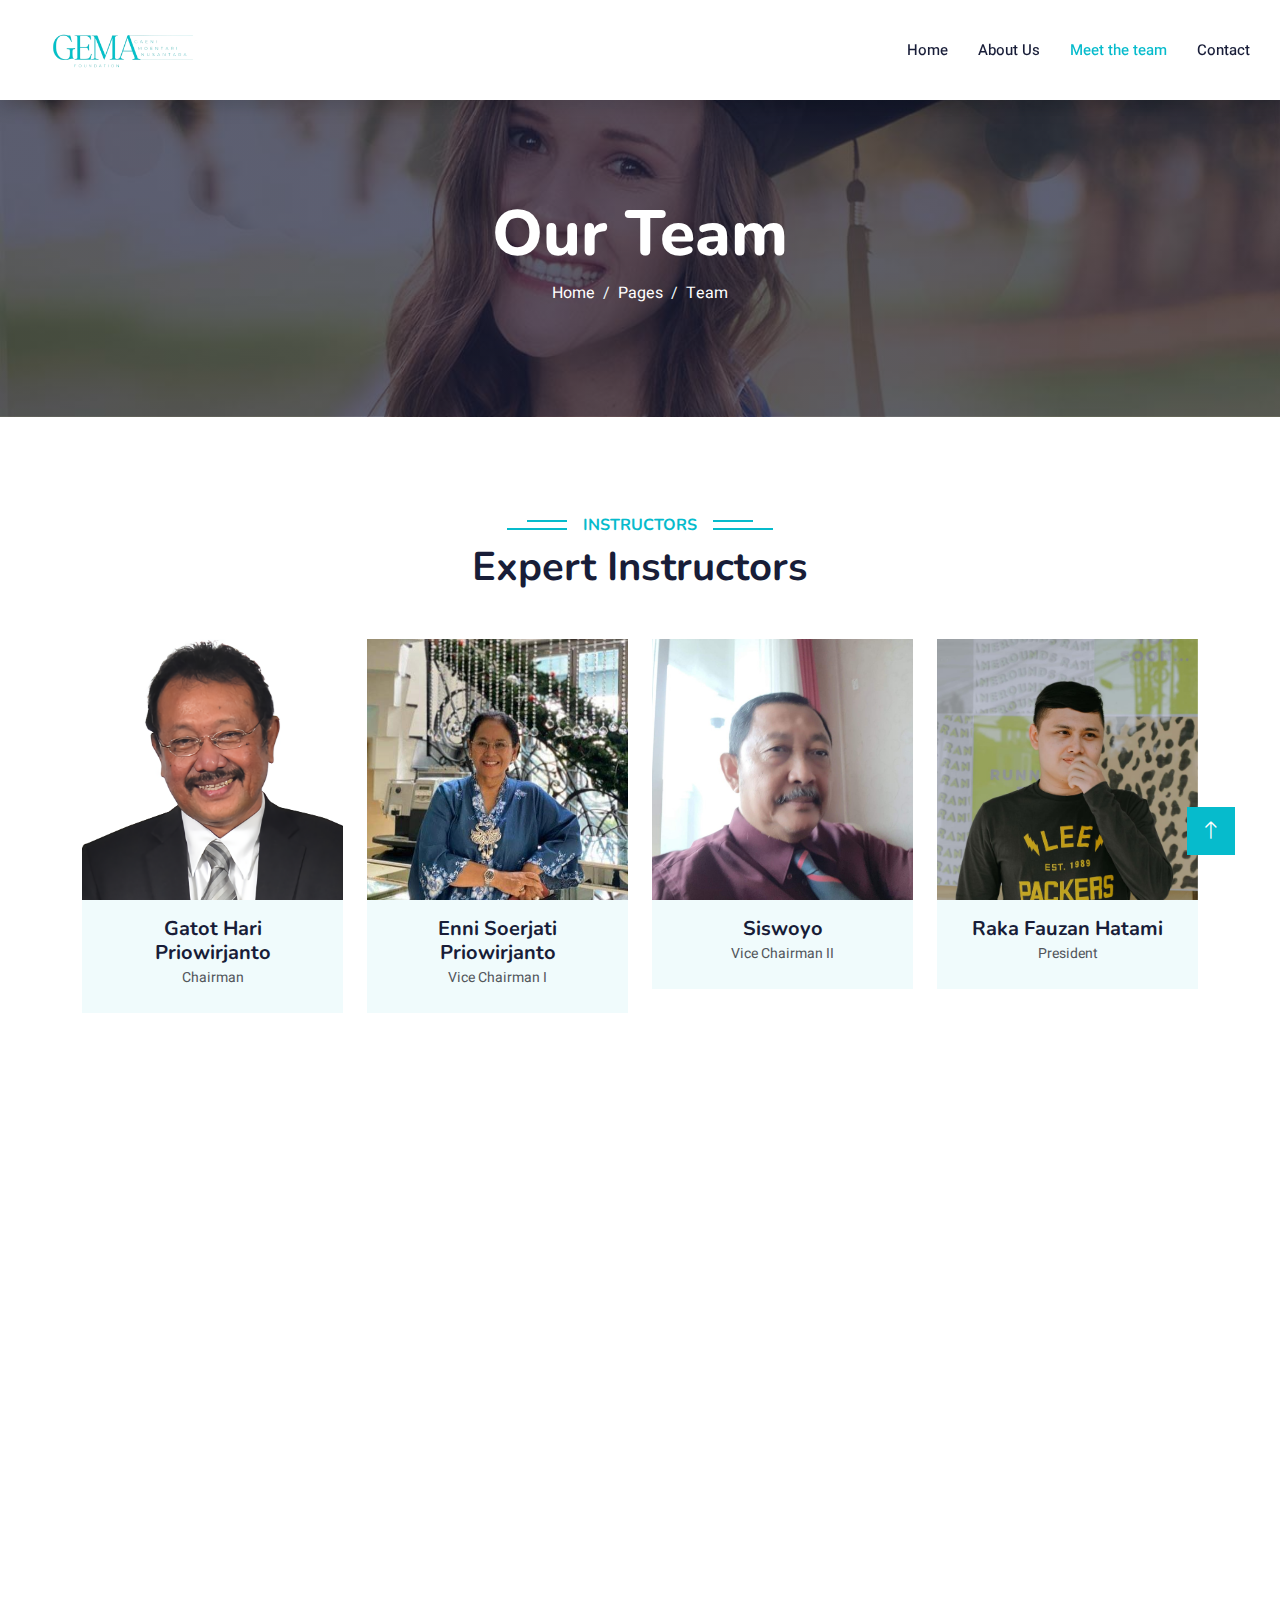
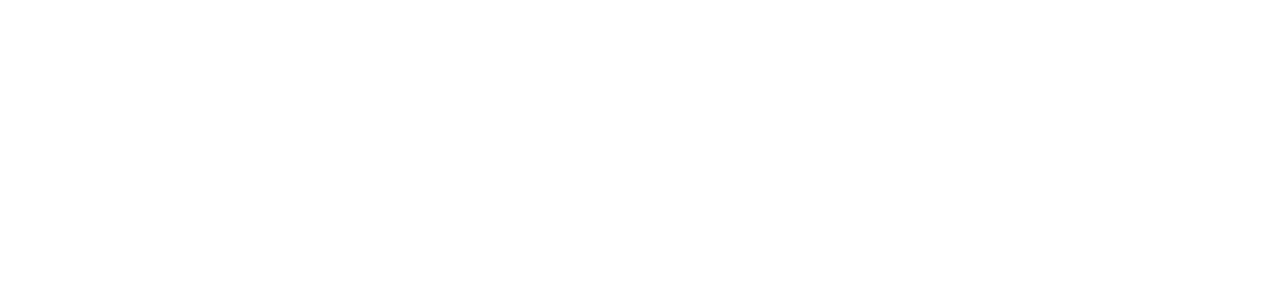
<file: team.html>
<!DOCTYPE html>
<html lang="en">
  <head>
    <meta charset="utf-8" />
    <title>Gema | Team</title>
    <meta content="width=device-width, initial-scale=1.0" name="viewport" />
    <meta content="" name="keywords" />
    <meta content="" name="description" />

    <!-- Favicon -->
    <link href="img/favicon.ico" rel="icon" />

    <!-- Google Web Fonts -->
    <link rel="preconnect" href="https://fonts.googleapis.com" />
    <link rel="preconnect" href="https://fonts.gstatic.com" crossorigin />
    <link
      href="https://fonts.googleapis.com/css2?family=Heebo:wght@400;500;600&family=Nunito:wght@600;700;800&display=swap"
      rel="stylesheet"
    />

    <!-- Icon Font Stylesheet -->
    <link
      href="https://cdnjs.cloudflare.com/ajax/libs/font-awesome/5.10.0/css/all.min.css"
      rel="stylesheet"
    />
    <link
      href="https://cdn.jsdelivr.net/npm/bootstrap-icons@1.4.1/font/bootstrap-icons.css"
      rel="stylesheet"
    />

    <!-- Libraries Stylesheet -->
    <link href="lib/animate/animate.min.css" rel="stylesheet" />
    <link href="lib/owlcarousel/assets/owl.carousel.min.css" rel="stylesheet" />

    <!-- Customized Bootstrap Stylesheet -->
    <link href="css/bootstrap.min.css" rel="stylesheet" />

    <!-- Template Stylesheet -->
    <link href="css/style.css" rel="stylesheet" />
  </head>

  <body>
    <!-- Spinner Start -->
    <div
      id="spinner"
      class="show bg-white position-fixed translate-middle w-100 vh-100 top-50 start-50 d-flex align-items-center justify-content-center"
    >
      <div
        class="spinner-border text-primary"
        style="width: 3rem; height: 3rem"
        role="status"
      >
        <span class="sr-only">Loading...</span>
      </div>
    </div>
    <!-- Spinner End -->

    <!-- Navbar Start -->
    <nav
      class="navbar navbar-expand-lg bg-white navbar-light shadow sticky-top p-0"
    >
      <a href="index.html">
        <img
          src="./img/gema.png"
          alt=""
          srcset=""
          class="navbar-brand d-flex align-items-center px-4 px-lg-5"
        />
      </a>
      <button
        type="button"
        class="navbar-toggler me-4"
        data-bs-toggle="collapse"
        data-bs-target="#navbarCollapse"
      >
        <span class="navbar-toggler-icon"></span>
      </button>
      <div class="collapse navbar-collapse" id="navbarCollapse">
        <div class="navbar-nav ms-auto p-4 p-lg-0">
          <a href="index.html" class="nav-item nav-link">Home</a>
          <a href="about.html" class="nav-item nav-link">About Us</a>
          <a href="team.html" class="nav-item nav-link active">Meet the team</a>
          <!-- <div class="nav-item dropdown">
                    <a href="#" class="nav-link dropdown-toggle" data-bs-toggle="dropdown">Pages</a>
                    <div class="dropdown-menu fade-down m-0">
                        <a href="team.html" class="dropdown-item">Our Team</a>
                        <a href="testimonial.html" class="dropdown-item">Testimonial</a>
                        <a href="404.html" class="dropdown-item">404 Page</a>
                    </div>
                </div> -->
          <a href="contact.html" class="nav-item nav-link">Contact</a>
        </div>
        <!-- <a href="" class="btn btn-primary py-4 px-lg-5 d-none d-lg-block">Join Now<i class="fa fa-arrow-right ms-3"></i></a> -->
      </div>
    </nav>
    <!-- Navbar End -->

    <!-- Header Start -->
    <div class="container-fluid bg-primary py-5 mb-5 page-header">
      <div class="container py-5">
        <div class="row justify-content-center">
          <div class="col-lg-10 text-center">
            <h1 class="display-3 text-white animated slideInDown">Our Team</h1>
            <nav aria-label="breadcrumb">
              <ol class="breadcrumb justify-content-center">
                <li class="breadcrumb-item">
                  <a class="text-white" href="#">Home</a>
                </li>
                <li class="breadcrumb-item">
                  <a class="text-white" href="#">Pages</a>
                </li>
                <li
                  class="breadcrumb-item text-white active"
                  aria-current="page"
                >
                  Team
                </li>
              </ol>
            </nav>
          </div>
        </div>
      </div>
    </div>
    <!-- Header End -->

    <!-- Team Start -->
    <div class="container-xxl py-5">
      <div class="container">
        <div class="text-center wow fadeInUp" data-wow-delay="0.1s">
          <h6 class="section-title bg-white text-center text-primary px-3">
            Instructors
          </h6>
          <h1 class="mb-5">Expert Instructors</h1>
        </div>
        <div class="row g-4">
          <div class="col-lg-3 col-md-6 wow fadeInUp" data-wow-delay="0.1s">
            <div class="team-item bg-light">
              <div class="overflow-hidden">
                <img class="img-fluid" src="img/ghp_square.png" alt="" />
              </div>
              <div
                class="position-relative d-flex justify-content-center"
                style="margin-top: -23px"
              ></div>
              <div class="text-center p-4 mt-3">
                <h5 class="mb-0">Gatot Hari Priowirjanto</h5>
                <small>Chairman</small>
              </div>
            </div>
          </div>
          <div class="col-lg-3 col-md-6 wow fadeInUp" data-wow-delay="0.3s">
            <div class="team-item bg-light">
              <div class="overflow-hidden">
                <img class="img-fluid" src="img/bu-enni_square.jpeg" alt="" />
              </div>
              <div
                class="position-relative d-flex justify-content-center"
                style="margin-top: -23px"
              ></div>
              <div class="text-center p-4 mt-3">
                <h5 class="mb-0">Enni Soerjati Priowirjanto</h5>
                <small>Vice Chairman I</small>
              </div>
            </div>
          </div>
          <div class="col-lg-3 col-md-6 wow fadeInUp" data-wow-delay="0.5s">
            <div class="team-item bg-light">
              <div class="overflow-hidden">
                <img class="img-fluid" src="img/pak-sis_square.jpeg" alt="" />
              </div>
              <div
                class="position-relative d-flex justify-content-center"
                style="margin-top: -23px"
              ></div>
              <div class="text-center p-4 mt-3">
                <h5 class="mb-0">Siswoyo</h5>
                <small>Vice Chairman II</small>
              </div>
            </div>
          </div>
          <div class="col-lg-3 col-md-6 wow fadeInUp" data-wow-delay="0.7s">
            <div class="team-item bg-light">
              <div class="overflow-hidden">
                <img
                  class="img-fluid"
                  src="img/raka-fauzan-hatami_square.png"
                  alt=""
                />
              </div>
              <div
                class="position-relative d-flex justify-content-center"
                style="margin-top: -23px"
              ></div>
              <div class="text-center p-4 mt-3">
                <h5 class="mb-0">Raka Fauzan Hatami</h5>
                <small>President</small>
              </div>
            </div>
          </div>
          <div class="col-lg-3 col-md-6 wow fadeInUp" data-wow-delay="0.1s">
            <div class="team-item bg-light">
              <div class="overflow-hidden">
                <img class="img-fluid" src="img/pak-sena_square.jpeg" alt="" />
              </div>
              <div
                class="position-relative d-flex justify-content-center"
                style="margin-top: -23px"
              ></div>
              <div class="text-center p-4 mt-3">
                <h5 class="mb-0">Sena Lingga Saputra</h5>
                <small>Secretary</small>
              </div>
            </div>
          </div>
        </div>
      </div>
    </div>
    <!-- Team End -->

    <!-- Footer Start -->
    <div
      class="container-fluid bg-dark text-light footer pt-5 mt-5 wow fadeIn"
      data-wow-delay="0.1s"
    >
      <div class="container py-5">
        <div class="row g-5">
          <div class="col-lg-3 col-md-6">
            <h4 class="text-white mb-3">Quick Link</h4>
            <a class="btn btn-link" href="">About Us</a>
            <a class="btn btn-link" href="">Contact Us</a>
          </div>
          <div class="col-lg-3 col-md-6">
            <h4 class="text-white mb-3" style="padding-bottom: 0px">Contact</h4>
            <p class="mb-2">
              <i class="fa fa-map-marker-alt me-3"></i>123 Street, New York, USA
            </p>
            <p class="mb-2">
              <i class="fa fa-phone-alt me-3"></i>+012 345 67890
            </p>
            <p class="mb-2">
              <i class="fa fa-envelope me-3"></i>info@example.com
            </p>
            <div class="d-flex pt-2">
              <a class="btn btn-outline-light btn-social" href=""
                ><i class="fab fa-twitter"></i
              ></a>
              <a class="btn btn-outline-light btn-social" href=""
                ><i class="fab fa-facebook-f"></i
              ></a>
              <a class="btn btn-outline-light btn-social" href=""
                ><i class="fab fa-youtube"></i
              ></a>
              <a class="btn btn-outline-light btn-social" href=""
                ><i class="fab fa-linkedin-in"></i
              ></a>
            </div>
          </div>
          <div class="col-lg-3 col-md-6">
            <h4 class="text-white mb-3">Gallery</h4>
            <div class="row g-2 pt-2">
              <div class="col-4">
                <img
                  class="img-fluid bg-light p-1"
                  src="img/course-1.jpg"
                  alt=""
                />
              </div>
              <div class="col-4">
                <img
                  class="img-fluid bg-light p-1"
                  src="img/course-2.jpg"
                  alt=""
                />
              </div>
              <div class="col-4">
                <img
                  class="img-fluid bg-light p-1"
                  src="img/course-3.jpg"
                  alt=""
                />
              </div>
              <div class="col-4">
                <img
                  class="img-fluid bg-light p-1"
                  src="img/course-2.jpg"
                  alt=""
                />
              </div>
              <div class="col-4">
                <img
                  class="img-fluid bg-light p-1"
                  src="img/course-3.jpg"
                  alt=""
                />
              </div>
              <div class="col-4">
                <img
                  class="img-fluid bg-light p-1"
                  src="img/course-1.jpg"
                  alt=""
                />
              </div>
            </div>
          </div>
        </div>
      </div>
      <div class="container">
        <div class="copyright">
          <div class="row">
            <div class="col-md-6 text-center text-md-start mb-3 mb-md-0"></div>
            <div class="col-md-6 text-center text-md-end">
              <div class="footer-menu">
                <a href="">Home</a>
                <a href="">Cookies</a>
                <a href="">Help</a>
                <a href="">FQAs</a>
              </div>
            </div>
          </div>
        </div>
      </div>
    </div>
    <!-- Footer End -->

    <!-- Back to Top -->
    <a href="#" class="btn btn-lg btn-primary btn-lg-square back-to-top"
      ><i class="bi bi-arrow-up"></i
    ></a>

    <!-- JavaScript Libraries -->
    <script src="https://code.jquery.com/jquery-3.4.1.min.js"></script>
    <script src="https://cdn.jsdelivr.net/npm/bootstrap@5.0.0/dist/js/bootstrap.bundle.min.js"></script>
    <script src="lib/wow/wow.min.js"></script>
    <script src="lib/easing/easing.min.js"></script>
    <script src="lib/waypoints/waypoints.min.js"></script>
    <script src="lib/owlcarousel/owl.carousel.min.js"></script>

    <!-- Template Javascript -->
    <script src="js/main.js"></script>
  </body>
</html>
</file>
<file: css/style.css>
/********** Template CSS **********/
:root {
    --primary: #06BBCC;
    --light: #F0FBFC;
    --dark: #181d38;
}

.fw-medium {
    font-weight: 600 !important;
}

.fw-semi-bold {
    font-weight: 700 !important;
}

.back-to-top {
    position: fixed;
    display: none;
    right: 45px;
    bottom: 45px;
    z-index: 99;
}


/*** Spinner ***/
#spinner {
    opacity: 0;
    visibility: hidden;
    transition: opacity .5s ease-out, visibility 0s linear .5s;
    z-index: 99999;
}

#spinner.show {
    transition: opacity .5s ease-out, visibility 0s linear 0s;
    visibility: visible;
    opacity: 1;
}


/*** Button ***/
.btn {
    font-family: 'Nunito', sans-serif;
    font-weight: 600;
    transition: .5s;
}

.btn.btn-primary,
.btn.btn-secondary {
    color: #FFFFFF;
}

.btn-square {
    width: 38px;
    height: 38px;
}

.btn-sm-square {
    width: 32px;
    height: 32px;
}

.btn-lg-square {
    width: 48px;
    height: 48px;
}

.btn-square,
.btn-sm-square,
.btn-lg-square {
    padding: 0;
    display: flex;
    align-items: center;
    justify-content: center;
    font-weight: normal;
    border-radius: 0px;
}


/*** Navbar ***/
.navbar .dropdown-toggle::after {
    border: none;
    content: "\f107";
    font-family: "Font Awesome 5 Free";
    font-weight: 900;
    vertical-align: middle;
    margin-left: 8px;
}

.navbar-light .navbar-nav .nav-link {
    margin-right: 30px;
    padding: 25px 0;
    color: #FFFFFF;
    font-size: 15px;
    text-transform: none;
    outline: none;
}

.navbar-light .navbar-nav .nav-link:hover,
.navbar-light .navbar-nav .nav-link.active {
    color: var(--primary);
}

@media (max-width: 991.98px) {
    .navbar-light .navbar-nav .nav-link  {
        margin-right: 0;
        padding: 10px 0;
    }

    .navbar-light .navbar-nav {
        border-top: 1px solid #EEEEEE;
    }
}

.navbar-light .navbar-brand,
.navbar-light a.btn {
    height: 100px;
}

.navbar-light .navbar-nav .nav-link {
    color: var(--dark);
    font-weight: 500;
}

.navbar-light.sticky-top {
    top: -100px;
    transition: .5s;
}

@media (min-width: 992px) {
    .navbar .nav-item .dropdown-menu {
        display: block;
        margin-top: 0;
        opacity: 0;
        visibility: hidden;
        transition: .5s;
    }

    .navbar .dropdown-menu.fade-down {
        top: 100%;
        transform: rotateX(-75deg);
        transform-origin: 0% 0%;
    }

    .navbar .nav-item:hover .dropdown-menu {
        top: 100%;
        transform: rotateX(0deg);
        visibility: visible;
        transition: .5s;
        opacity: 1;
    }
}


/*** Header carousel ***/
@media (max-width: 768px) {
    .header-carousel .owl-carousel-item {
        position: relative;
        min-height: 500px;
    }
    
    .header-carousel .owl-carousel-item img {
        position: absolute;
        width: 100%;
        height: 100%;
        object-fit: cover;
    }
}

.header-carousel .owl-nav {
    position: absolute;
    top: 50%;
    right: 8%;
    transform: translateY(-50%);
    display: flex;
    flex-direction: column;
}

.header-carousel .owl-nav .owl-prev,
.header-carousel .owl-nav .owl-next {
    margin: 7px 0;
    width: 45px;
    height: 45px;
    display: flex;
    align-items: center;
    justify-content: center;
    color: #FFFFFF;
    background: transparent;
    border: 1px solid #FFFFFF;
    font-size: 22px;
    transition: .5s;
}

.header-carousel .owl-nav .owl-prev:hover,
.header-carousel .owl-nav .owl-next:hover {
    background: var(--primary);
    border-color: var(--primary);
}

.page-header {
    background: linear-gradient(rgba(24, 29, 56, .7), rgba(24, 29, 56, .7)), url(../img/carousel-1.jpg);
    background-position: center center;
    background-repeat: no-repeat;
    background-size: cover;
}

.page-header-inner {
    background: rgba(15, 23, 43, .7);
}

.breadcrumb-item + .breadcrumb-item::before {
    color: var(--light);
}


/*** Section Title ***/
.section-title {
    position: relative;
    display: inline-block;
    text-transform: uppercase;
}

.section-title::before {
    position: absolute;
    content: "";
    width: calc(100% + 80px);
    height: 2px;
    top: 4px;
    left: -40px;
    background: var(--primary);
    z-index: -1;
}

.section-title::after {
    position: absolute;
    content: "";
    width: calc(100% + 120px);
    height: 2px;
    bottom: 5px;
    left: -60px;
    background: var(--primary);
    z-index: -1;
}

.section-title.text-start::before {
    width: calc(100% + 40px);
    left: 0;
}

.section-title.text-start::after {
    width: calc(100% + 60px);
    left: 0;
}


/*** Service ***/
.service-item {
    background: var(--light);
    transition: .5s;
}

.service-item:hover {
    margin-top: -10px;
    background: var(--primary);
}

.service-item * {
    transition: .5s;
}

.service-item:hover * {
    color: var(--light) !important;
}


/*** Categories & Courses ***/
.category img,
.course-item img {
    transition: .5s;
}

.category a:hover img,
.course-item:hover img {
    transform: scale(1.1);
}


/*** Team ***/
.team-item img {
    transition: .5s;
}

.team-item:hover img {
    transform: scale(1.1);
}


/*** Testimonial ***/
.testimonial-carousel::before {
    position: absolute;
    content: "";
    top: 0;
    left: 0;
    height: 100%;
    width: 0;
    background: linear-gradient(to right, rgba(255, 255, 255, 1) 0%, rgba(255, 255, 255, 0) 100%);
    z-index: 1;
}

.testimonial-carousel::after {
    position: absolute;
    content: "";
    top: 0;
    right: 0;
    height: 100%;
    width: 0;
    background: linear-gradient(to left, rgba(255, 255, 255, 1) 0%, rgba(255, 255, 255, 0) 100%);
    z-index: 1;
}

@media (min-width: 768px) {
    .testimonial-carousel::before,
    .testimonial-carousel::after {
        width: 200px;
    }
}

@media (min-width: 992px) {
    .testimonial-carousel::before,
    .testimonial-carousel::after {
        width: 300px;
    }
}

.testimonial-carousel .owl-item .testimonial-text,
.testimonial-carousel .owl-item.center .testimonial-text * {
    transition: .5s;
}

.testimonial-carousel .owl-item.center .testimonial-text {
    background: var(--primary) !important;
}

.testimonial-carousel .owl-item.center .testimonial-text * {
    color: #FFFFFF !important;
}

.testimonial-carousel .owl-dots {
    margin-top: 24px;
    display: flex;
    align-items: flex-end;
    justify-content: center;
}

.testimonial-carousel .owl-dot {
    position: relative;
    display: inline-block;
    margin: 0 5px;
    width: 15px;
    height: 15px;
    border: 1px solid #CCCCCC;
    transition: .5s;
}

.testimonial-carousel .owl-dot.active {
    background: var(--primary);
    border-color: var(--primary);
}


/*** Footer ***/
.footer .btn.btn-social {
    margin-right: 5px;
    width: 35px;
    height: 35px;
    display: flex;
    align-items: center;
    justify-content: center;
    color: var(--light);
    font-weight: normal;
    border: 1px solid #FFFFFF;
    border-radius: 35px;
    transition: .3s;
}

.footer .btn.btn-social:hover {
    color: var(--primary);
}

.footer .btn.btn-link {
    display: block;
    margin-bottom: 5px;
    padding: 0;
    text-align: left;
    color: #FFFFFF;
    font-size: 15px;
    font-weight: normal;
    text-transform: capitalize;
    transition: .3s;
}

.footer .btn.btn-link::before {
    position: relative;
    content: "\f105";
    font-family: "Font Awesome 5 Free";
    font-weight: 900;
    margin-right: 10px;
}

.footer .btn.btn-link:hover {
    letter-spacing: 1px;
    box-shadow: none;
}

.footer .copyright {
    padding: 25px 0;
    font-size: 15px;
    border-top: 1px solid rgba(256, 256, 256, .1);
}

.footer .copyright a {
    color: var(--light);
}

.footer .footer-menu a {
    margin-right: 15px;
    padding-right: 15px;
    border-right: 1px solid rgba(255, 255, 255, .1);
}

.footer .footer-menu a:last-child {
    margin-right: 0;
    padding-right: 0;
    border-right: none;
}
</file>
